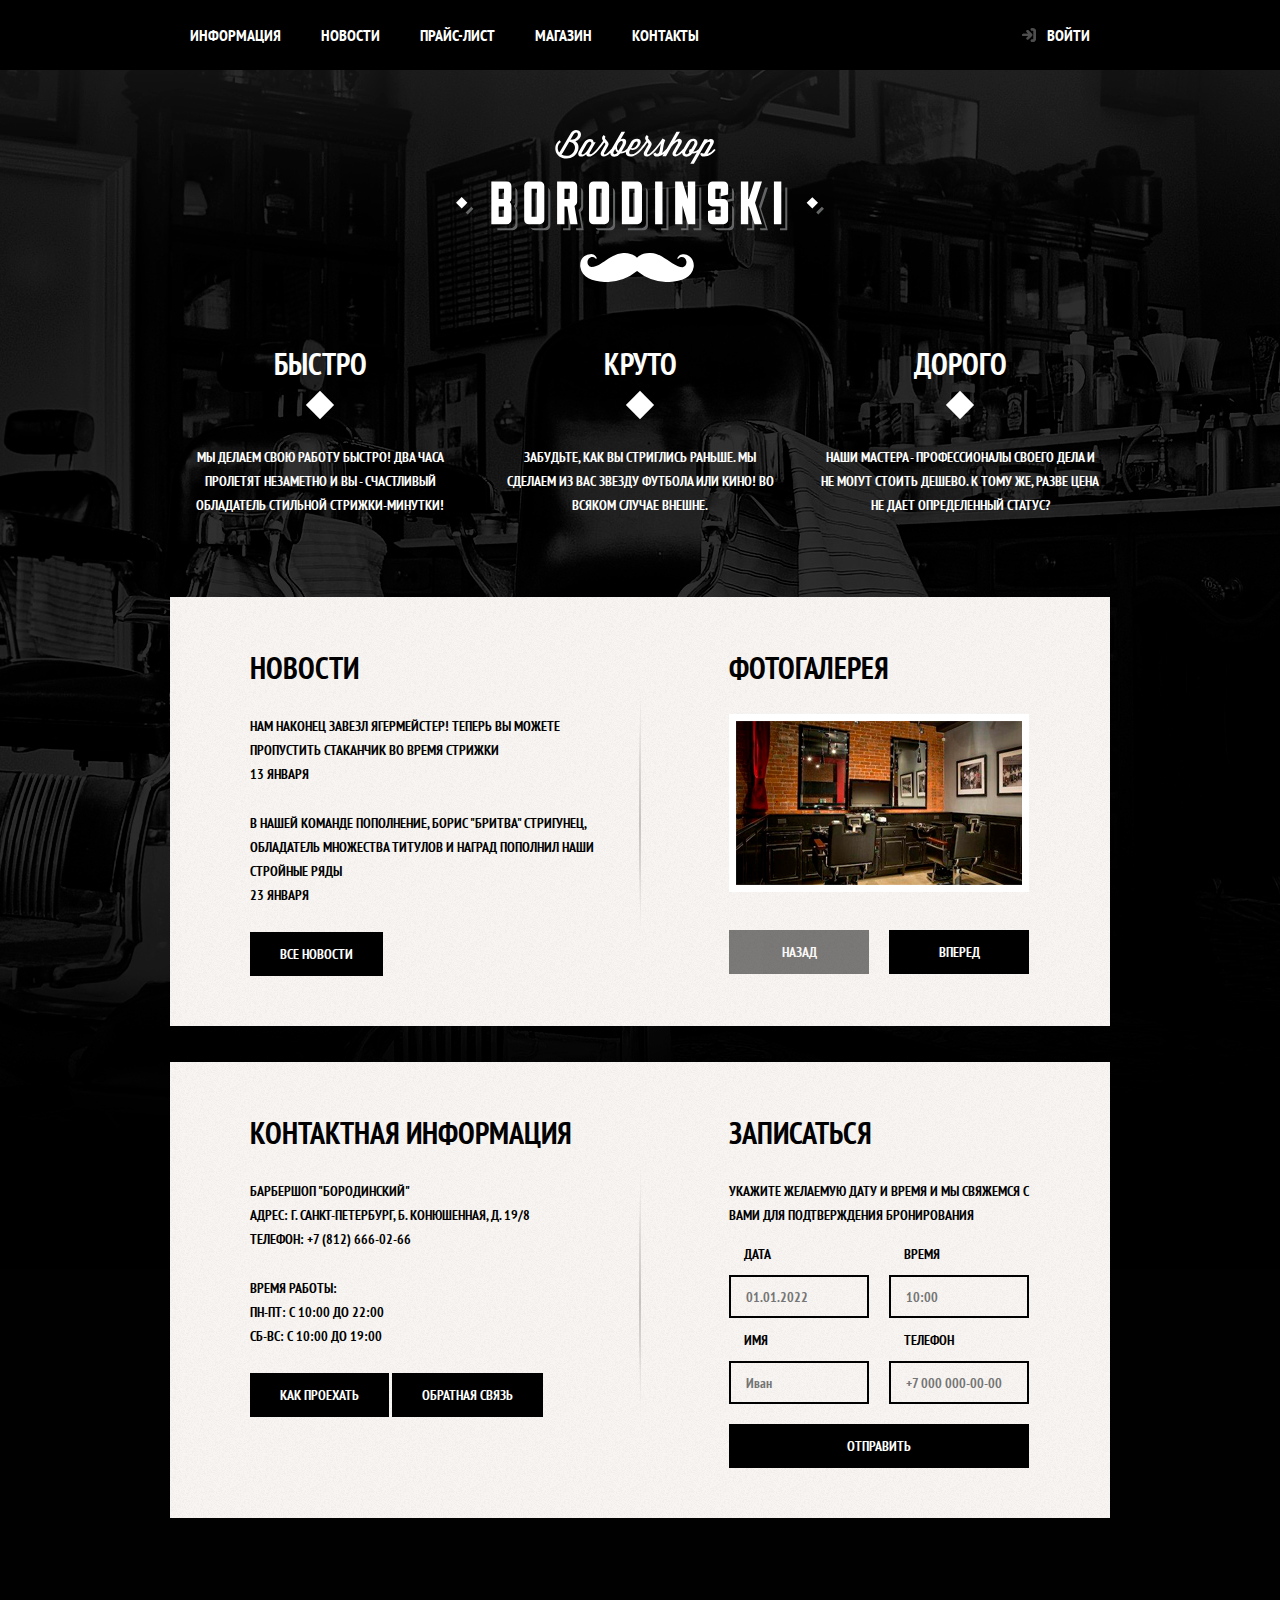
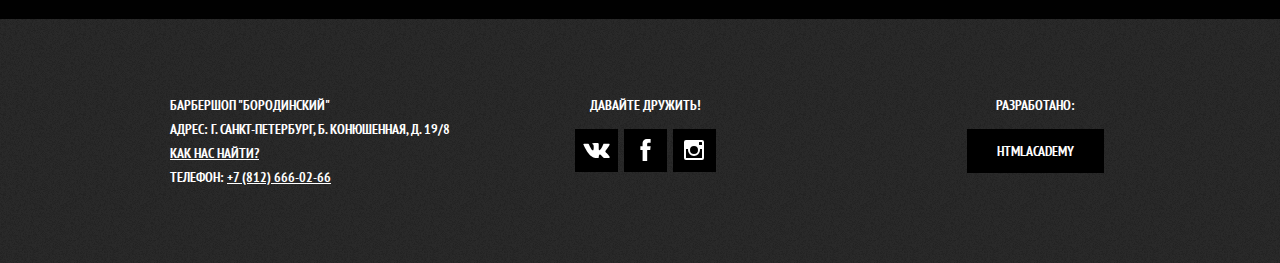
<file: index.html>
<!DOCTYPE html>
<html class="page" lang="ru">
<head>
    <meta charset="UTF-8">
    <title>Барбершоп "Бородинский"</title>
    <link rel="stylesheet" href="css/normalize.css">
    <link rel="stylesheet" href="css/style.css">
</head>
<body class="page-body">
    <header class="main-header">
        <nav class="main-navigation">
            <a class="main-header-logo logo-index">
                <img src="img/svg/index-logo.svg" width="368" height="153" alt="Логотип барбершопа Бородинский">
            </a>
            <div class="main-header-bar">
                <div class="main-navigation-wrapper">
                        <ul class="site-navigation">
                            <li><a href="blank.html">Информация</a></li>
                            <li><a href="blank.html">Новости</a></li>
                            <li><a href="price-list.html">Прайс-лист</a></li>
                            <li><a href="catalog.html">Магазин</a></li>
                            <li><a href="blank.html">Контакты</a></li>
                        </ul>
                        <div class="user-navigation">
                            <a class="login-link" href="blank.html">Войти</a>
                        </div>
                </div>
            </div>
        </nav>
    </header>
    <main class="container">
        <h1 class="visually-hidden">Барбершоп "Бородинский"</h1>

        <section class="features">
            <h2 class="visually-hidden">Приемущества</h2>
            <ul class="features-list">
                <li class="feature-item">
                    <h3>Быстро</h3>
                    <p>Мы делаем свою работу быстро! Два часа пролетят незаметно и вы - счастливый обладатель стильной стрижки-минутки!</p>
                </li>
                <li class="feature-item">
                    <h3>Круто</h3>
                    <p>Забудьте, как вы стриглись раньше. Мы сделаем из вас звезду футбола или кино! Во всяком случае внешне.</p>
                </li>
                <li class="feature-item">
                    <h3>Дорого</h3>
                    <p>Наши мастера - профессионалы своего дела и не могут стоить дешево. К тому же, разве цена не дает определенный статус?</p>
                </li>
            </ul>
        </section>

        <div class="index-columns">
            <section class="news">
                <h2>Новости</h2>
                <ul class="news-list">
                    <li class="news-item">
                        <p>Нам наконец завезл Ягермейстер! Теперь вы можете пропустить стаканчик во время стрижки</p>
                        <time datetime="2022-01-13">13 января</time>
                    </li>
                    <li class="news-item">
                        <p>В нашей команде пополнение, Борис "Бритва" Стригунец, обладатель множества титулов и наград пополнил наши стройные ряды</p>
                        <time datetime="2022-01-23">23 января</time>
                    </li>
                </ul>
                <a class="button" href="blank.html">Все новости</a>
            </section>
            <section class="gallery">
                <h2>Фотогалерея</h2>
                <div class="gallery-container">
                    <figure class="gallery-content">
                        <a href="#">
                            <img src="img/photogallery.jpg" width="286" height="164" alt="Интерьер барбершопа">
                        </a>
                    </figure>
                    <button class="button gallery-button gallery-button-back" type="button" disabled>Назад</button>
                    <button class="button gallery-button gallery-button-next" type="button">Вперед</button>
                </div>
            </section>
        </div>

        <div class="index-columns">
            <section class="contacts">
                <h2>Контактная информация</h2>
                <p>
                    Барбершоп "Бородинский"<br>
                    Адрес: г. Санкт-Петербург, Б. Конюшенная, д. 19/8<br>
                    Телефон: <a class="contacts-phone" href="tel:+78126660266">+7 (812) 666-02-66</a>
                </p>
                <p>
                    Время работы:<br>
                    пн-пт: с 10:00 до 22:00<br>
                    сб-вс: с 10:00 до 19:00
                </p>
                <a class="button contacts-button-map" href="blank.html">Как проехать</a>
                <a class="button" href="blank.html">Обратная связь</a>
            </section>
            <section class="appointment">
                <h2>Записаться</h2>
                <p class="appointment-info">Укажите желаемую дату и время и мы свяжемся с вами для подтверждения бронирования</p>
                <form class="appointment-form" action="https://echo.htmlacademy.ru" method="post">
                    <p class="appointment-item">
                        <label for="appointment-date">Дата</label>
                        <input id="appointment-date" type="text" name="date" placeholder="01.01.2022">
                    </p>
                    <p class="appointment-item">
                        <label for="appointment-time">Время</label>
                        <input id="appointment-time" type="text" name="time" placeholder="10:00">
                    </p>
                    <p class="appointment-item">
                        <label for="appointment-name">Имя</label>
                        <input id="appointment-name" type="text" name="name" placeholder="Иван">
                    </p>
                    <p class="appointment-item">
                        <label for="appointment-phone">Телефон</label>
                        <input id="appointment-phone" type="tel" name="phone" placeholder="+7 000 000-00-00">
                    </p>
                    <button class="button" type="submit">Отправить</button>
                </form>
            </section>
        </div>
    </main>

    <footer class="main-footer">
        <div class="container">
            <section class="footer-contacts">
                <h2 class="visually-hidden">Как нас найти</h2>
                <p>
                    Барбершоп "Бородинский"<br>
                    Адрес: г. Санкт-Петербург, Б. Конюшенная, д. 19/8<br>
                    <a class="footer-adress" href="blank.html">Как нас найти?</a><br>
                    Телефон: <a class="footer-phone" href="tel:+78126660266">+7 (812) 666-02-66</a>
                </p>
            </section>
            <section class="footer-social">
                <h2>Давайте дружить!</h2>
                <ul>
                    <li>
                        <a class="social-button" href="#">
                            <span class="visually-hidden">Вконтакте</span>
                            <svg xmlns="http://www.w3.org/2000/svg" width="27" height="15" viewBox="0 0 26.14 14.91"><path d="M26 13.47l-.09-.17a13.55 13.55 0 0 0-2.6-3q-.87-.83-1.1-1.12A1 1 0 0 1 22 8a10.27 10.27 0 0 1 1.22-1.78l.88-1.16q2.35-3.13 2-4L26 .94a.8.8 0 0 0-.4-.22 2.14 2.14 0 0 0-.87 0h-3.92a.51.51 0 0 0-.27 0h-.3a.6.6 0 0 0-.15.14.93.93 0 0 0-.14.24 22.22 22.22 0 0 1-1.46 3.06q-.5.84-.93 1.46a7 7 0 0 1-.71.91 4.94 4.94 0 0 1-.52.47q-.23.18-.35.15l-.23-.05a.9.9 0 0 1-.31-.33 1.49 1.49 0 0 1-.16-.53V1.6a3.14 3.14 0 0 0 0-.62 2.12 2.12 0 0 0-.14-.44.73.73 0 0 0-.28-.33 1.57 1.57 0 0 0-.46-.18A9 9 0 0 0 12.57 0a8.93 8.93 0 0 0-3.25.33 1.83 1.83 0 0 0-.52.41q-.25.3-.07.33a1.67 1.67 0 0 1 1.16.59l.08.16a2.6 2.6 0 0 1 .19.63 6.32 6.32 0 0 1 .12 1 10.59 10.59 0 0 1 0 1.7q-.07.71-.13 1.1a2.21 2.21 0 0 1-.18.64 2.69 2.69 0 0 1-.16.3l-.07.07a1 1 0 0 1-.37.07.86.86 0 0 1-.46-.19 3.27 3.27 0 0 1-.56-.52 7 7 0 0 1-.66-.93q-.37-.6-.76-1.42l-.22-.39q-.2-.38-.56-1.11t-.62-1.43A.9.9 0 0 0 5.2.9h-.07a.93.93 0 0 0-.22-.16A1.44 1.44 0 0 0 4.6.65L.87.68A1 1 0 0 0 .1.94L0 1a.44.44 0 0 0 0 .22 1.08 1.08 0 0 0 .08.37Q.9 3.53 1.86 5.31t1.66 2.87Q4.23 9.27 5 10.24t1 1.24l.37.41.34.33a8.06 8.06 0 0 0 1 .78 16.34 16.34 0 0 0 1.4.9 7.6 7.6 0 0 0 1.79.72 6.19 6.19 0 0 0 2 .22h1.57a1.08 1.08 0 0 0 .72-.3l.05-.07a.9.9 0 0 0 .1-.25 1.38 1.38 0 0 0 0-.37 4.48 4.48 0 0 1 .09-1.05 2.77 2.77 0 0 1 .23-.71 1.74 1.74 0 0 1 .29-.4 1.19 1.19 0 0 1 .23-.2h.11a.86.86 0 0 1 .77.21 4.52 4.52 0 0 1 .83.79q.39.47.93 1.05a6.41 6.41 0 0 0 1 .87l.27.16a3.31 3.31 0 0 0 .71.3 1.53 1.53 0 0 0 .76.07l3.48-.05a1.58 1.58 0 0 0 .8-.17.68.68 0 0 0 .34-.37 1.06 1.06 0 0 0 0-.46 1.71 1.71 0 0 0-.1-.36z" fill="#fff"/></svg>
                        </a>
                    </li>
                    <li>
                        <a class="social-button" href="#">
                            <span class="visually-hidden">Фейсбук</span>
                            <svg xmlns="http://www.w3.org/2000/svg" width="19" height="22" viewBox="0 0 10.15 21.74"><path d="M3.34 1.12A4.77 4.77 0 0 1 6.53 0h3.61v3.81H7.81a1.07 1.07 0 0 0-1.09.83v2.55h3.42c-.08 1.23-.24 2.45-.41 3.67h-3v10.87H2.21V10.86H0V7.21h2.19V3.66a3.83 3.83 0 0 1 1.15-2.54z" fill="#fff"/></svg>
                        </a>
                    </li>
                    <li>
                        <a class="social-button" href="#">
                            <span class="visually-hidden">Инстаграм</span>
                            <svg xmlns="http://www.w3.org/2000/svg" width="20" height="20" viewBox="0 0 20 20"><path d="M18 0H2a2 2 0 0 0-2 2v16a2 2 0 0 0 2 2h16a2 2 0 0 0 2-2V2a2 2 0 0 0-2-2zm-8 6a4 4 0 1 1-4 4 4 4 0 0 1 4-4zM2.5 18a.47.47 0 0 1-.5-.5V9h2.1a3.4 3.4 0 0 0-.1 1 6 6 0 1 0 12 0 3.4 3.4 0 0 0-.1-1H18v8.5a.47.47 0 0 1-.5.5zM18 4.5a.47.47 0 0 1-.5.5h-2a.47.47 0 0 1-.5-.5v-2a.47.47 0 0 1 .5-.5h2a.47.47 0 0 1 .5.5z" fill="#fff"/></svg>
                        </a>
                    </li>
                </ul>
            </section>
            <p class="footer-copyright">
                Разработано:
                <a class="button" href="https://htmlacademy.ru">HTMLAcademy</a>
            </p>
        </div>
    </footer>

    <section class="modal modal-login">
        <h2>Личный кабинет</h2>
        <p class="modal-description">Введите логин и пароль</p>

        <form class="login-form" action="https://echo.htmlacademy.ru" method="post">
            <p>
                <label class="visually-hidden" for="login-login">Логин</label>
                <input class="login-icon-user" id="login-login" type="email" name="login" placeholder="email@example.ru" required>
            </p>

            <p>
                <label class="visually-hidden" for="login-password">Пароль</label>
                <input class="login-icon-password" id="login-password" type="password" name="password" placeholder="•••••••" required>
            </p>

            <p class="login-help">
                <input id="remember-me" class="visually-hidden login-input-checkbox login-input" type="checkbox" name="remember">
                <label class="login-checkbox" for="remember-me">Запомнить меня</label>
                <a class="restore" href="blank.html">Забыл пароль!</a>
            </p>

            <button class="button" type="submit">Войти</button>
        </form>
        <button class="modal-close" type="button" aria-label="Закрыть"></button>
    </section>
    
    <section class="modal modal-map">
        <h2 class="visually-hidden">Как добраться</h2>
        <!-- Карта -->
        <iframe src="https://www.google.com/maps/embed?pb=!1m18!1m12!1m3!1d1998.603625300316!2d30.320858716201965!3d59.93871916905408!2m3!1f0!2f0!3f0!3m2!1i1024!2i768!4f13.1!3m3!1m2!1s0x4696310fca145cc1%3A0x42b32648d8238007!2z0JHQvtC70YzRiNCw0Y8g0JrQvtC90Y7RiNC10L3QvdCw0Y8g0YPQuy4sIDE5LzgsINCh0LDQvdC60YIt0J_QtdGC0LXRgNCx0YPRgNCzLCAxOTExODY!5e0!3m2!1sru!2sru!4v1657786989156!5m2!1sru!2sru" width="766" height="560" style="border:0;" allowfullscreen="" loading="lazy" referrerpolicy="no-referrer-when-downgrade"></iframe>
        <button class="modal-close modal-map-close" type="button" aria-label="Закрыть"></button>
    </section>
    <script src="js/login.js"></script>
    <script src="js/map.js"></script>
</body>
</html>
</file>
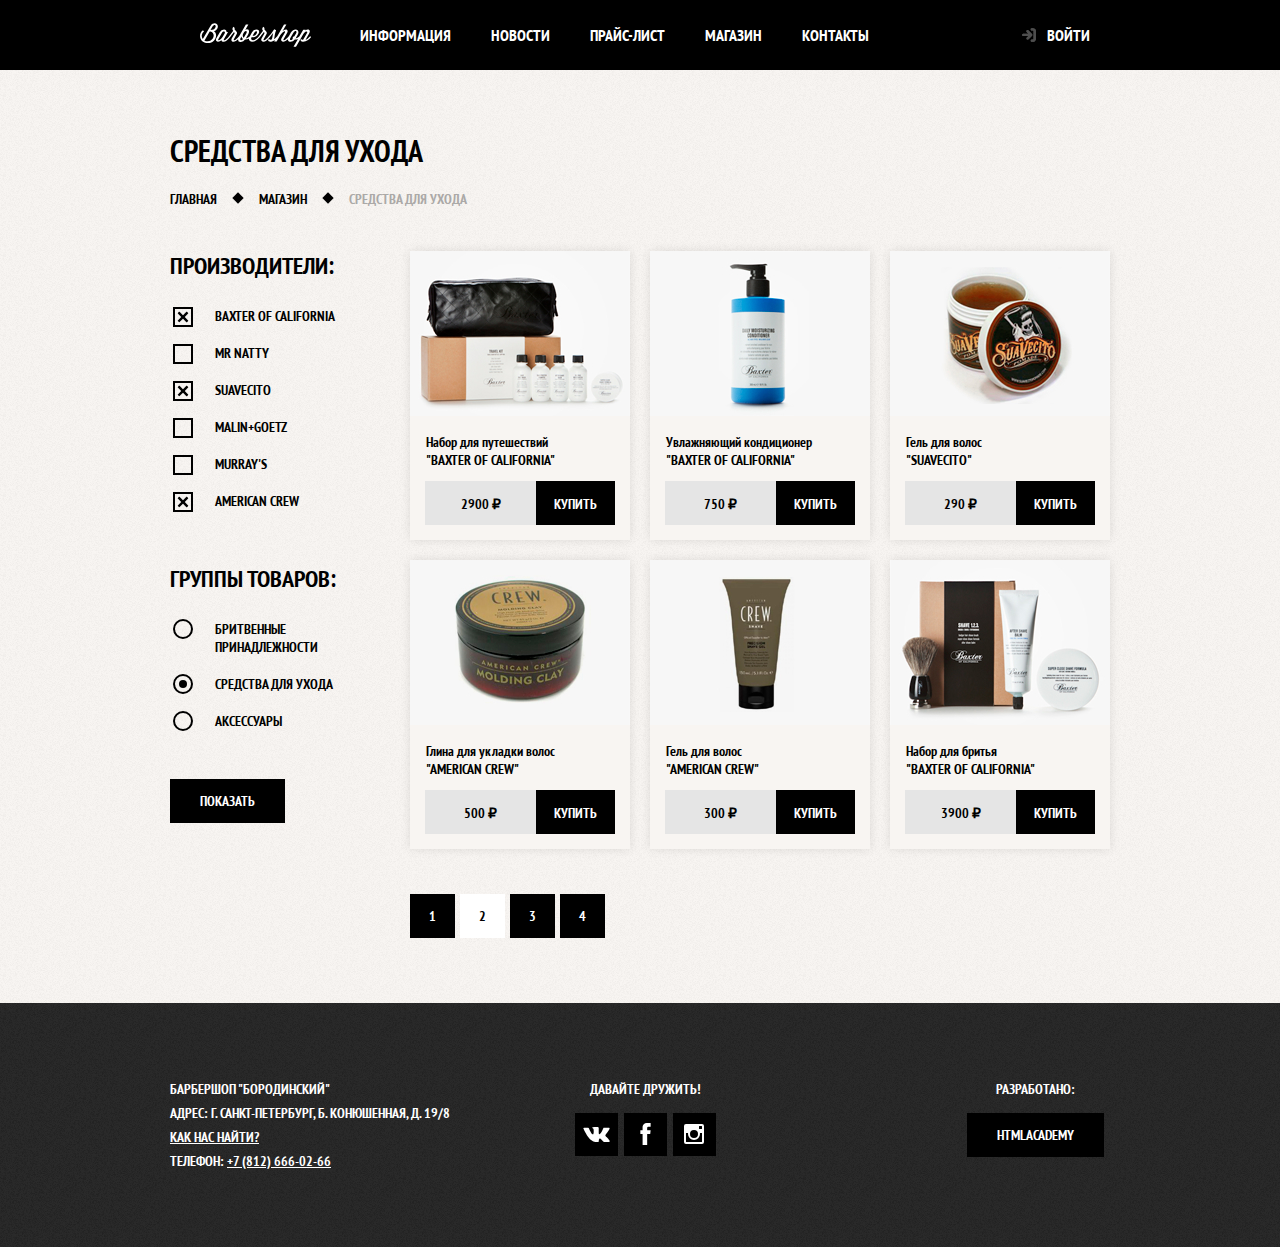
<file: catalog.html>
<!DOCTYPE html>
<html class="page" lang="ru">
<head>
    <meta charset="UTF-8">
    <title>Барбершоп "Бородинский"</title>
    <link rel="stylesheet" href="css/normalize.css">
    <link rel="stylesheet" href="css/style.css">
</head>
<body class="page-body inner-page">
    <header class="main-header">
        <nav class="main-navigation">
            <div class="main-header-bar">
                <div class="main-navigation-wrapper">
                    <a class="main-header-logo" href="index.html">
                        <img src="img/svg/logo.svg" width="111" height="24" alt="Логотип барбершопа Бородинский">
                    </a>
                    <ul class="site-navigation">
                        <li><a href="blank.html">Информация</a></li>
                        <li><a href="blank.html">Новости</a></li>
                        <li class="site-navigation-current"><a href="price.html">Прайс-лист</a></li>
                        <li><a href="catalog.html">Магазин</a></li>
                        <li><a href="blank.html">Контакты</a></li>
                    </ul>
                    <div class="user-navigation">
                        <a class="login-link" href="blank.html">Войти</a>
                    </div>
                </div>
            </div>
        </nav>
    </header>
    <main class="page-catalog container">
        <h1 class="page-title">Средства для ухода</h1>

        <ul class="breadcrumbs">
            <li>
                <a href="index.html">Главная</a>
            </li>
            <li>
                <a href="catalog.html">Магазин</a>
            </li>
            <li class="breadcrumbs-current">
                Средства для ухода
            </li>
        </ul>

        <section class="filters">
            <h2 class="visually-hidden">Фильтр товаров</h2>

            <form class="filter" action="https://echo.htmlacademy.ru" method="get">
                <fieldset>
                    <legend>Производители:</legend>

                    <ul>
                        <li class="filter-option filter-checkbox">
                            <input class="visually-hidden filter-input-checkbox filter-input" type="checkbox" name="baxter-of-california" id="filter-baxter-of-california" checked>
                            <label for="filter-baxter-of-california">Baxter of California</label>
                        </li>
                        <li class="filter-option filter-checkbox">
                            <input class="visually-hidden filter-input-checkbox filter-input" type="checkbox" name="mrnatty" id="filter-mrnatty">
                            <label for="filter-mrnatty">Mr Natty</label>
                        </li>
                        <li class="filter-option filter-checkbox">
                            <input class="visually-hidden filter-input-checkbox filter-input" type="checkbox" name="suavecito" id="filter-suavecito" checked>
                            <label for="filter-suavecito">Suavecito</label>
                        </li>
                        <li class="filter-option filter-checkbox">
                            <input class="visually-hidden filter-input-checkbox filter-input" type="checkbox" name="malin+goetz" id="filter-malin+goetz">
                            <label for="filter-malin+goetz">Malin+Goetz</label>
                        </li>
                        <li class="filter-option filter-checkbox">
                            <input class="visually-hidden filter-input-checkbox filter-input" type="checkbox" name="malin+goetz" id="filter-malin+goetz">
                            <label for="filter-murrays">Murray's</label>
                        </li>
                        <li class="filter-option filter-checkbox">
                            <input class="visually-hidden filter-input-checkbox filter-input" type="checkbox" name="american-crew" id="filter-american-crew" checked>
                            <label for="filter-american-crew">American Crew</label>
                        </li>
                    </ul>
                </fieldset>

                <fieldset>
                    <legend>Группы товаров:</legend>
                    <ul>
                        <li class="filter-option filter-radio">
                            <input class="visually-hidden filter-input-radio filter-input" type="radio" name="product-group" value="shaving" id="filter-shave">
                            <label for="filter-shave">Бритвенные принадлежности</label>
                        </li>
                        <li class="filter-option filter-radio">
                            <input class="visually-hidden filter-input-radio filter-input" type="radio" name="product-group" value="hair-care" id="filter-care" checked>
                            <label for="filter-care">Средства для ухода</label>
                        </li>
                        <li class="filter-option filter-radio">
                            <input class="visually-hidden filter-input-radio filter-input" type="radio" name="product-group" value="accessories" id="filter-accessories">
                            <label for="filter-accessories">Аксессуары</label>
                        </li>
                    </ul>
                </fieldset>
                <button class="button filter-button" type="submit">Показать</button>
            </form>
        </section>

        <section class="catalog">
            <h2 class="visually-hidden">Список средств для ухода</h2>

            <ul class="catalog-list">
                <li class="catalog-item">
                    <a href="product.html">
                        <h3>
                            <span class="catalog-category">Набор для путешествий</span> 
                            <span class="catalog-item-title">"Baxter of California"</span>
                        </h3>
                        <p class="catalog-item-image">
                            <img src="img/product-1.jpg" width="220" height="165" alt="Набор для путешествий 'Baxter of California'">
                        </p>
                    </a>
                    <p class="catalog-item-price">
                        <b>2900 &#8381;</b>
                        <button class="button" type="button">Купить</button>
                    </p>
                </li>
                <li class="catalog-item">
                    <a href="product.html">
                        <h3>
                            <span class="catalog-category">Увлажняющий кондиционер</span> 
                            <span class="catalog-item-title">"Baxter of California"</span>
                        </h3>
                        <p class="catalog-item-image">
                            <img src="img/product-2.jpg" width="220" height="165" alt="Увлажняющий кондиционер 'Baxter of California'">
                        </p>
                    </a>
                    <p class="catalog-item-price">
                        <b>750 &#8381;</b>
                        <button class="button" type="button">Купить</button>
                    </p>
                </li>
                <li class="catalog-item">
                    <a href="product.html">
                        <h3>
                            <span class="catalog-category">Гель для волос</span> 
                            <span class="catalog-item-title">"Suavecito"</span>
                        </h3>
                        <p class="catalog-item-image">
                            <img src="img/product-3.jpg" width="220" height="165" alt="Гель для волос 'Suavecito'">
                        </p>
                    </a>
                    <p class="catalog-item-price">
                        <b>290 &#8381;</b>
                        <button class="button" type="button">Купить</button>
                    </p>
                </li>
                <li class="catalog-item">
                    <a href="product.html">
                        <h3>
                            <span class="catalog-category">Глина для укладки волос</span> 
                            <span class="catalog-item-title">"American Crew"</span>
                        </h3>
                        <p class="catalog-item-image">
                            <img src="img/product-4.jpg" width="220" height="165" alt="Глина для укладки волос 'American Crew'">
                        </p>
                    </a>
                    <p class="catalog-item-price">
                        <b>500 &#8381;</b>
                        <button class="button" type="button">Купить</button>
                    </p>
                </li>
                <li class="catalog-item">
                    <a href="product.html">
                        <h3>
                            <span class="catalog-category">Гель для волос</span> 
                            <span class="catalog-item-title">"American Crew"</span>
                        </h3>
                        <p class="catalog-item-image">
                            <img src="img/product-5.jpg" width="220" height="165" alt="Гель для волос 'American Crew'">
                        </p>
                    </a>
                    <p class="catalog-item-price">
                        <b>300 &#8381;</b>
                        <button class="button" type="button">Купить</button>
                    </p>
                </li>
                <li class="catalog-item">
                    <a href="product.html">
                        <h3>
                            <span class="catalog-category">Набор для бритья</span> 
                            <span class="catalog-item-title">"Baxter of California"</span>
                        </h3>
                        <p class="catalog-item-image">
                            <img src="img/product-6.jpg" width="220" height="165" alt="Набор для бритья 'Baxter of California'">
                        </p>
                    </a>
                    <p class="catalog-item-price">
                        <b>3900 &#8381;</b>
                        <button class="button" type="button">Купить</button>
                    </p>
                </li>
            </ul>

            <ul class="pagination-list">
                <li class="pagination-item">
                    <a href="#">1</a>
                </li>
                <li class="pagination-item pagination-current">
                    <a href="#">2</a>
                </li>
                <li class="pagination-item">
                    <a href="#">3</a>
                </li>
                <li class="pagination-item">
                    <a href="#">4</a>
                </li>
            </ul>
        </section>
    </main>

    <footer class="main-footer">
        <div class="container">
            <section class="footer-contacts">
                <h2 class="visually-hidden">Как нас найти</h2>
                <p>
                    Барбершоп "Бородинский"<br>
                    Адрес: г. Санкт-Петербург, Б. Конюшенная, д. 19/8<br>
                    <a class="footer-adress" href="blank.html">Как нас найти?</a><br>
                    Телефон: <a class="footer-phone" href="tel:+78126660266">+7 (812) 666-02-66</a>
                </p>
            </section>
            <section class="footer-social">
                <h2>Давайте дружить!</h2>
                <ul>
                    <li>
                        <a class="social-button" href="#">
                            <span class="visually-hidden">Вконтакте</span>
                            <svg xmlns="http://www.w3.org/2000/svg" width="27" height="15" viewBox="0 0 26.14 14.91"><path d="M26 13.47l-.09-.17a13.55 13.55 0 0 0-2.6-3q-.87-.83-1.1-1.12A1 1 0 0 1 22 8a10.27 10.27 0 0 1 1.22-1.78l.88-1.16q2.35-3.13 2-4L26 .94a.8.8 0 0 0-.4-.22 2.14 2.14 0 0 0-.87 0h-3.92a.51.51 0 0 0-.27 0h-.3a.6.6 0 0 0-.15.14.93.93 0 0 0-.14.24 22.22 22.22 0 0 1-1.46 3.06q-.5.84-.93 1.46a7 7 0 0 1-.71.91 4.94 4.94 0 0 1-.52.47q-.23.18-.35.15l-.23-.05a.9.9 0 0 1-.31-.33 1.49 1.49 0 0 1-.16-.53V1.6a3.14 3.14 0 0 0 0-.62 2.12 2.12 0 0 0-.14-.44.73.73 0 0 0-.28-.33 1.57 1.57 0 0 0-.46-.18A9 9 0 0 0 12.57 0a8.93 8.93 0 0 0-3.25.33 1.83 1.83 0 0 0-.52.41q-.25.3-.07.33a1.67 1.67 0 0 1 1.16.59l.08.16a2.6 2.6 0 0 1 .19.63 6.32 6.32 0 0 1 .12 1 10.59 10.59 0 0 1 0 1.7q-.07.71-.13 1.1a2.21 2.21 0 0 1-.18.64 2.69 2.69 0 0 1-.16.3l-.07.07a1 1 0 0 1-.37.07.86.86 0 0 1-.46-.19 3.27 3.27 0 0 1-.56-.52 7 7 0 0 1-.66-.93q-.37-.6-.76-1.42l-.22-.39q-.2-.38-.56-1.11t-.62-1.43A.9.9 0 0 0 5.2.9h-.07a.93.93 0 0 0-.22-.16A1.44 1.44 0 0 0 4.6.65L.87.68A1 1 0 0 0 .1.94L0 1a.44.44 0 0 0 0 .22 1.08 1.08 0 0 0 .08.37Q.9 3.53 1.86 5.31t1.66 2.87Q4.23 9.27 5 10.24t1 1.24l.37.41.34.33a8.06 8.06 0 0 0 1 .78 16.34 16.34 0 0 0 1.4.9 7.6 7.6 0 0 0 1.79.72 6.19 6.19 0 0 0 2 .22h1.57a1.08 1.08 0 0 0 .72-.3l.05-.07a.9.9 0 0 0 .1-.25 1.38 1.38 0 0 0 0-.37 4.48 4.48 0 0 1 .09-1.05 2.77 2.77 0 0 1 .23-.71 1.74 1.74 0 0 1 .29-.4 1.19 1.19 0 0 1 .23-.2h.11a.86.86 0 0 1 .77.21 4.52 4.52 0 0 1 .83.79q.39.47.93 1.05a6.41 6.41 0 0 0 1 .87l.27.16a3.31 3.31 0 0 0 .71.3 1.53 1.53 0 0 0 .76.07l3.48-.05a1.58 1.58 0 0 0 .8-.17.68.68 0 0 0 .34-.37 1.06 1.06 0 0 0 0-.46 1.71 1.71 0 0 0-.1-.36z" fill="#fff"/></svg>
                        </a>
                    </li>
                    <li>
                        <a class="social-button" href="#">
                            <span class="visually-hidden">Фейсбук</span>
                            <svg xmlns="http://www.w3.org/2000/svg" width="19" height="22" viewBox="0 0 10.15 21.74"><path d="M3.34 1.12A4.77 4.77 0 0 1 6.53 0h3.61v3.81H7.81a1.07 1.07 0 0 0-1.09.83v2.55h3.42c-.08 1.23-.24 2.45-.41 3.67h-3v10.87H2.21V10.86H0V7.21h2.19V3.66a3.83 3.83 0 0 1 1.15-2.54z" fill="#fff"/></svg>
                        </a>
                    </li>
                    <li>
                        <a class="social-button" href="#">
                            <span class="visually-hidden">Инстаграм</span>
                            <svg xmlns="http://www.w3.org/2000/svg" width="20" height="20" viewBox="0 0 20 20"><path d="M18 0H2a2 2 0 0 0-2 2v16a2 2 0 0 0 2 2h16a2 2 0 0 0 2-2V2a2 2 0 0 0-2-2zm-8 6a4 4 0 1 1-4 4 4 4 0 0 1 4-4zM2.5 18a.47.47 0 0 1-.5-.5V9h2.1a3.4 3.4 0 0 0-.1 1 6 6 0 1 0 12 0 3.4 3.4 0 0 0-.1-1H18v8.5a.47.47 0 0 1-.5.5zM18 4.5a.47.47 0 0 1-.5.5h-2a.47.47 0 0 1-.5-.5v-2a.47.47 0 0 1 .5-.5h2a.47.47 0 0 1 .5.5z" fill="#fff"/></svg>
                        </a>
                    </li>
                </ul>
            </section>
            <p class="footer-copyright">
                Разработано:
                <a class="button" href="https://htmlacademy.ru">HTMLAcademy</a>
            </p>
        </div>
    </footer>

    <section class="modal modal-login">
        <h2>Личный кабинет</h2>
        <p class="modal-description">Введите логин и пароль</p>

        <form class="login-form" action="https://echo.htmlacademy.ru" method="post">
            <p>
                <label class="visually-hidden" for="login-login">Логин</label>
                <input class="login-icon-user" id="login-login" type="email" name="login" placeholder="email@example.ru">
            </p>

            <p>
                <label class="visually-hidden" for="login-password">Пароль</label>
                <input class="login-icon-password" id="login-password" type="password" name="password" placeholder="•••••••">
            </p>

            <p class="login-help">
                <input id="remember-me" class="visually-hidden login-input-checkbox login-input" type="checkbox" name="remember">
                <label class="login-checkbox" for="remember-me">Запомнить меня</label>
                <a class="restore" href="blank.html">Забыл пароль!</a>
            </p>

            <button class="button" type="submit">Войти</button>
        </form>
        <button class="modal-close" type="button" aria-label="Закрыть"></button>
    </section>
    
    <section class="modal modal-map">
        <h2 class="visually-hidden">Как добраться</h2>
        <!-- Карта -->
        <iframe src="https://www.google.com/maps/embed?pb=!1m18!1m12!1m3!1d1998.603625300316!2d30.320858716201965!3d59.93871916905408!2m3!1f0!2f0!3f0!3m2!1i1024!2i768!4f13.1!3m3!1m2!1s0x4696310fca145cc1%3A0x42b32648d8238007!2z0JHQvtC70YzRiNCw0Y8g0JrQvtC90Y7RiNC10L3QvdCw0Y8g0YPQuy4sIDE5LzgsINCh0LDQvdC60YIt0J_QtdGC0LXRgNCx0YPRgNCzLCAxOTExODY!5e0!3m2!1sru!2sru!4v1657786989156!5m2!1sru!2sru" width="766" height="560" style="border:0;" allowfullscreen="" loading="lazy" referrerpolicy="no-referrer-when-downgrade"></iframe>
        <button class="modal-close" type="button" aria-label="Закрыть"></button>
    </section>
    <script src="js/login.js"></script>
    <script src="js/map.js"></script>
</body>
</html>
</file>
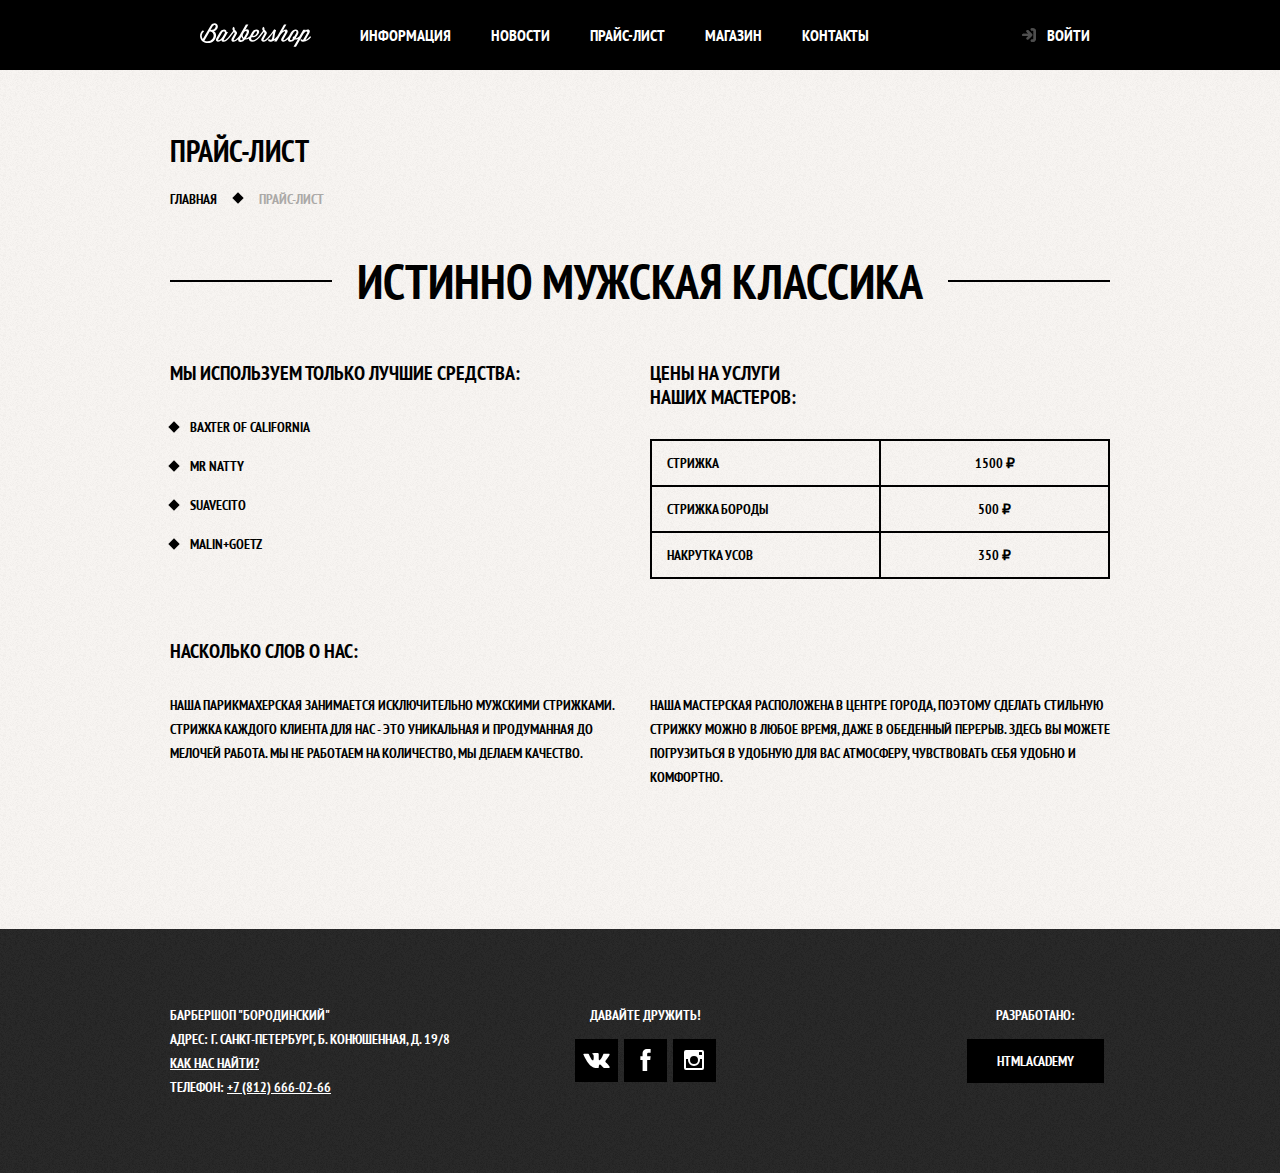
<file: price-list.html>
<!DOCTYPE html>
<html class="page" lang="ru">
<head>
    <meta charset="UTF-8">
    <title>Прайс-лист Барбершоп "Бородинский"</title>
    <link rel="stylesheet" href="css/normalize.css">
    <link rel="stylesheet" href="css/style.css">
</head>
<body class="page-body inner-page">
    <header class="main-header">
        <nav class="main-navigation">
            <div class="main-header-bar">
                <div class="main-navigation-wrapper">
                    <a class="main-header-logo" href="index.html">
                        <img src="img/svg/logo.svg" width="111" height="24" alt="Логотип барбершопа Бородинский">
                    </a>
                    <ul class="site-navigation">
                        <li><a href="blank.html">Информация</a></li>
                        <li><a href="blank.html">Новости</a></li>
                        <li><a href="price.html">Прайс-лист</a></li>
                        <li class="site-navigation-current"><a href="catalog.html">Магазин</a></li>
                        <li><a href="blank.html">Контакты</a></li>
                    </ul>
                    <div class="user-navigation">
                        <a class="login-link" href="blank.html">Войти</a>
                    </div>
                </div>
            </div>
        </nav>
    </header>
    <main class="page-price container">
        <h1 class="page-title">Прайс-лист</h1>

        <ul class="breadcrumbs">
            <li>
                <a href="index.html">Главная</a>
            </li>
            <li class="breadcrumbs-current">
                Прайс-лист
            </li>
        </ul>

        <section class="inner-content">
            <h2 class="big-heading">Истинно мужская классика</h2>

            <div class="inner-columns">

                <div class="inner-columns-left">
                    <h3>Мы используем только лучшие средства:</h3>
                    <ul class="custom-list-1">
                        <li>Baxter of California</li>
                        <li>Mr Natty</li>
                        <li>Suavecito</li>
                        <li>Malin+Goetz</li>
                    </ul>
                </div>

                <div class="inner-columns-right">
                    <h3>Цены на услуги <br> наших мастеров:</h3>
                    <table class="custom-table-1">
                        <tr>
                            <td>Стрижка</td>
                            <td>1500 &#8381;</td>
                        </tr>
                        <tr>
                            <td>Стрижка бороды</td>
                            <td>500 &#8381;</td>
                        </tr>
                        <tr>
                            <td>Накрутка усов</td>
                            <td>350 &#8381;</td>
                        </tr>
                    </table>
                </div>
            </div>

            <div class="inner-columns">
                <h3>Насколько слов о нас:</h3>
                <div class="inner-columns-left">
                    <p>Наша парикмахерская занимается исключительно мужскими стрижками. Стрижка каждого клиента для нас - это уникальная и продуманная до мелочей работа. Мы не работаем на количество, мы делаем качество.</p>
                </div>
                <div class="inner-columns-right">
                    <p>Наша мастерская расположена в центре города, поэтому сделать стильную стрижку можно в любое время, даже в обеденный перерыв. Здесь вы можете погрузиться в удобную для вас атмосферу, чувствовать себя удобно и комфортно.</p>
                </div>
            </div>
        </section>
    </main>
    
    <footer class="main-footer">
        <div class="container">
            <section class="footer-contacts">
                <h2 class="visually-hidden">Как нас найти</h2>
                <p>
                    Барбершоп "Бородинский"<br>
                    Адрес: г. Санкт-Петербург, Б. Конюшенная, д. 19/8<br>
                    <a class="footer-adress" href="blank.html">Как нас найти?</a><br>
                    Телефон: <a class="footer-phone" href="tel:+78126660266">+7 (812) 666-02-66</a>
                </p>
            </section>
            <section class="footer-social">
                <h2>Давайте дружить!</h2>
                <ul>
                    <li>
                        <a class="social-button" href="#">
                            <span class="visually-hidden">Вконтакте</span>
                            <svg xmlns="http://www.w3.org/2000/svg" width="27" height="15" viewBox="0 0 26.14 14.91"><path d="M26 13.47l-.09-.17a13.55 13.55 0 0 0-2.6-3q-.87-.83-1.1-1.12A1 1 0 0 1 22 8a10.27 10.27 0 0 1 1.22-1.78l.88-1.16q2.35-3.13 2-4L26 .94a.8.8 0 0 0-.4-.22 2.14 2.14 0 0 0-.87 0h-3.92a.51.51 0 0 0-.27 0h-.3a.6.6 0 0 0-.15.14.93.93 0 0 0-.14.24 22.22 22.22 0 0 1-1.46 3.06q-.5.84-.93 1.46a7 7 0 0 1-.71.91 4.94 4.94 0 0 1-.52.47q-.23.18-.35.15l-.23-.05a.9.9 0 0 1-.31-.33 1.49 1.49 0 0 1-.16-.53V1.6a3.14 3.14 0 0 0 0-.62 2.12 2.12 0 0 0-.14-.44.73.73 0 0 0-.28-.33 1.57 1.57 0 0 0-.46-.18A9 9 0 0 0 12.57 0a8.93 8.93 0 0 0-3.25.33 1.83 1.83 0 0 0-.52.41q-.25.3-.07.33a1.67 1.67 0 0 1 1.16.59l.08.16a2.6 2.6 0 0 1 .19.63 6.32 6.32 0 0 1 .12 1 10.59 10.59 0 0 1 0 1.7q-.07.71-.13 1.1a2.21 2.21 0 0 1-.18.64 2.69 2.69 0 0 1-.16.3l-.07.07a1 1 0 0 1-.37.07.86.86 0 0 1-.46-.19 3.27 3.27 0 0 1-.56-.52 7 7 0 0 1-.66-.93q-.37-.6-.76-1.42l-.22-.39q-.2-.38-.56-1.11t-.62-1.43A.9.9 0 0 0 5.2.9h-.07a.93.93 0 0 0-.22-.16A1.44 1.44 0 0 0 4.6.65L.87.68A1 1 0 0 0 .1.94L0 1a.44.44 0 0 0 0 .22 1.08 1.08 0 0 0 .08.37Q.9 3.53 1.86 5.31t1.66 2.87Q4.23 9.27 5 10.24t1 1.24l.37.41.34.33a8.06 8.06 0 0 0 1 .78 16.34 16.34 0 0 0 1.4.9 7.6 7.6 0 0 0 1.79.72 6.19 6.19 0 0 0 2 .22h1.57a1.08 1.08 0 0 0 .72-.3l.05-.07a.9.9 0 0 0 .1-.25 1.38 1.38 0 0 0 0-.37 4.48 4.48 0 0 1 .09-1.05 2.77 2.77 0 0 1 .23-.71 1.74 1.74 0 0 1 .29-.4 1.19 1.19 0 0 1 .23-.2h.11a.86.86 0 0 1 .77.21 4.52 4.52 0 0 1 .83.79q.39.47.93 1.05a6.41 6.41 0 0 0 1 .87l.27.16a3.31 3.31 0 0 0 .71.3 1.53 1.53 0 0 0 .76.07l3.48-.05a1.58 1.58 0 0 0 .8-.17.68.68 0 0 0 .34-.37 1.06 1.06 0 0 0 0-.46 1.71 1.71 0 0 0-.1-.36z" fill="#fff"/></svg>
                        </a>
                    </li>
                    <li>
                        <a class="social-button" href="#">
                            <span class="visually-hidden">Фейсбук</span>
                            <svg xmlns="http://www.w3.org/2000/svg" width="19" height="22" viewBox="0 0 10.15 21.74"><path d="M3.34 1.12A4.77 4.77 0 0 1 6.53 0h3.61v3.81H7.81a1.07 1.07 0 0 0-1.09.83v2.55h3.42c-.08 1.23-.24 2.45-.41 3.67h-3v10.87H2.21V10.86H0V7.21h2.19V3.66a3.83 3.83 0 0 1 1.15-2.54z" fill="#fff"/></svg>
                        </a>
                    </li>
                    <li>
                        <a class="social-button" href="#">
                            <span class="visually-hidden">Инстаграм</span>
                            <svg xmlns="http://www.w3.org/2000/svg" width="20" height="20" viewBox="0 0 20 20"><path d="M18 0H2a2 2 0 0 0-2 2v16a2 2 0 0 0 2 2h16a2 2 0 0 0 2-2V2a2 2 0 0 0-2-2zm-8 6a4 4 0 1 1-4 4 4 4 0 0 1 4-4zM2.5 18a.47.47 0 0 1-.5-.5V9h2.1a3.4 3.4 0 0 0-.1 1 6 6 0 1 0 12 0 3.4 3.4 0 0 0-.1-1H18v8.5a.47.47 0 0 1-.5.5zM18 4.5a.47.47 0 0 1-.5.5h-2a.47.47 0 0 1-.5-.5v-2a.47.47 0 0 1 .5-.5h2a.47.47 0 0 1 .5.5z" fill="#fff"/></svg>
                        </a>
                    </li>
                </ul>
            </section>
            <p class="footer-copyright">
                Разработано:
                <a class="button" href="https://htmlacademy.ru">HTMLAcademy</a>
            </p>
        </div>
    </footer>

    <section class="modal modal-login">
        <h2>Личный кабинет</h2>
        <p class="modal-description">Введите логин и пароль</p>

        <form class="login-form" action="https://echo.htmlacademy.ru" method="post">
            <p>
                <label class="visually-hidden" for="login-login">Логин</label>
                <input class="login-icon-user" id="login-login" type="email" name="login" placeholder="email@example.ru">
            </p>

            <p>
                <label class="visually-hidden" for="login-password">Пароль</label>
                <input class="login-icon-password" id="login-password" type="password" name="password" placeholder="•••••••">
            </p>

            <p class="login-help">
                <input id="remember-me" class="visually-hidden login-input-checkbox login-input" type="checkbox" name="remember">
                <label class="login-checkbox" for="remember-me">Запомнить меня</label>
                <a class="restore" href="blank.html">Забыл пароль!</a>
            </p>

            <button class="button" type="submit">Войти</button>
        </form>
        <button class="modal-close" type="button" aria-label="Закрыть"></button>
    </section>
    
    <section class="modal modal-map">
        <h2 class="visually-hidden">Как добраться</h2>
        <!-- Карта -->
        <iframe src="https://www.google.com/maps/embed?pb=!1m18!1m12!1m3!1d1998.603625300316!2d30.320858716201965!3d59.93871916905408!2m3!1f0!2f0!3f0!3m2!1i1024!2i768!4f13.1!3m3!1m2!1s0x4696310fca145cc1%3A0x42b32648d8238007!2z0JHQvtC70YzRiNCw0Y8g0JrQvtC90Y7RiNC10L3QvdCw0Y8g0YPQuy4sIDE5LzgsINCh0LDQvdC60YIt0J_QtdGC0LXRgNCx0YPRgNCzLCAxOTExODY!5e0!3m2!1sru!2sru!4v1657786989156!5m2!1sru!2sru" width="766" height="560" style="border:0;" allowfullscreen="" loading="lazy" referrerpolicy="no-referrer-when-downgrade"></iframe>
        <button class="modal-close" type="button" aria-label="Закрыть"></button>
    </section>
    <script src="js/login.js"></script>
    <script src="js/map.js"></script>
</body>
</html>
</file>
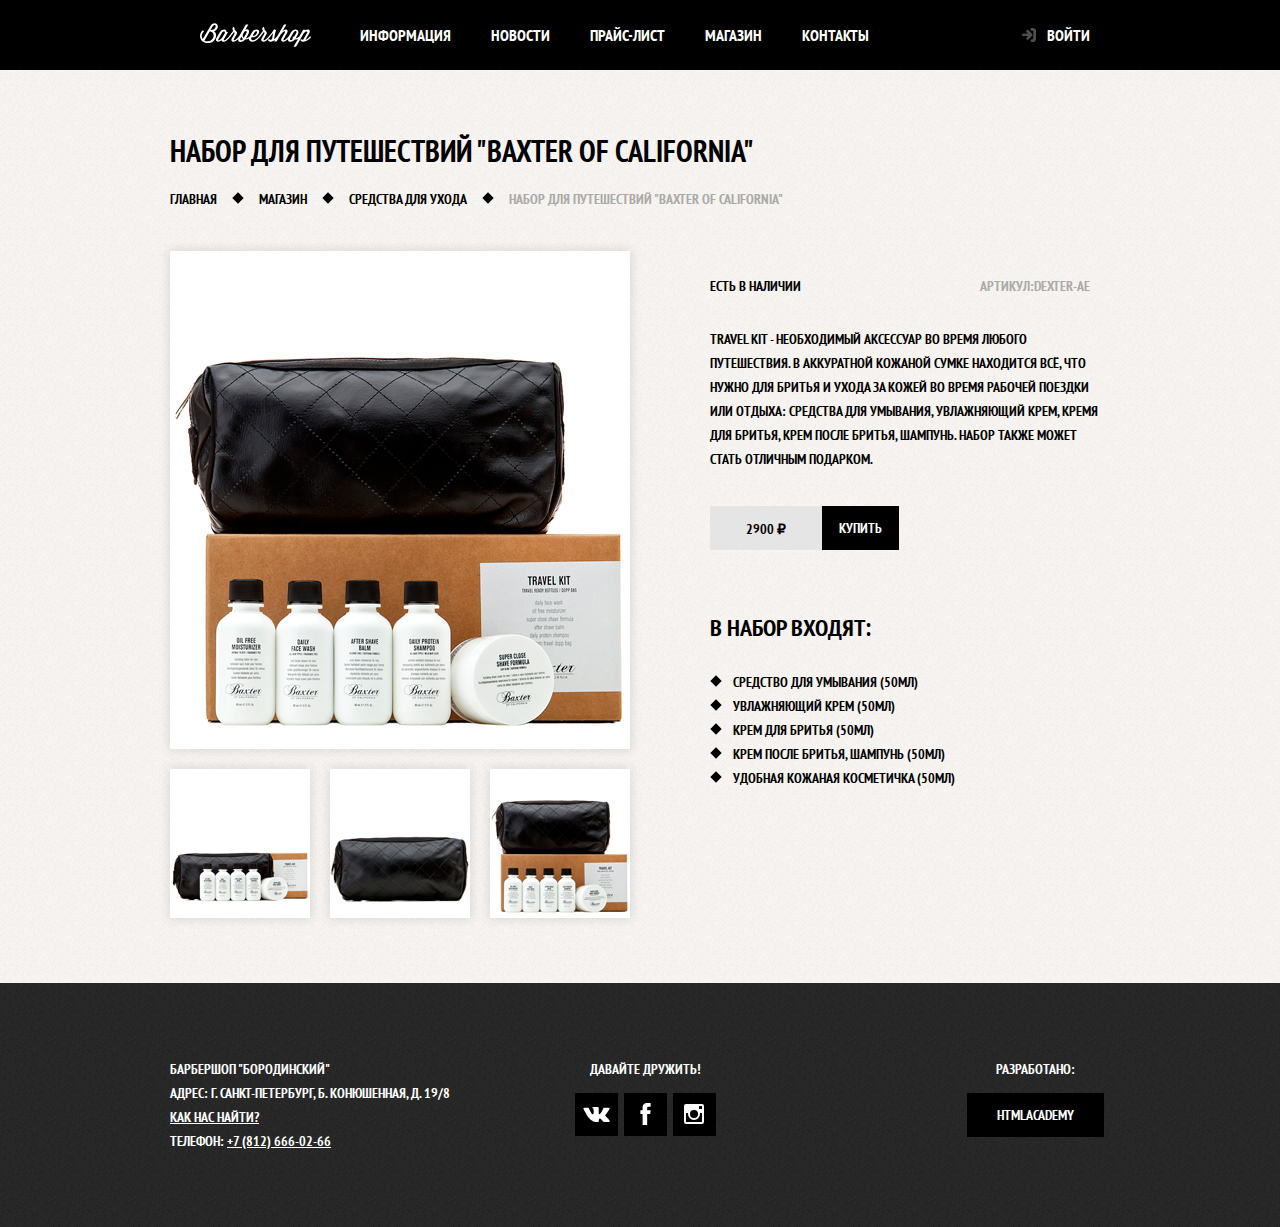
<file: product.html>
<!DOCTYPE html>
<html class="page" lang="ru">
<head>
    <meta charset="UTF-8">
    <title>Товар - Барбершоп "Бородинский"</title>
    <link rel="stylesheet" href="css/normalize.css">
    <link rel="stylesheet" href="css/style.css">
</head>
<body class="page-body inner-page">
    <header class="main-header">
        <nav class="main-navigation">
            <div class="main-header-bar">
                <div class="main-navigation-wrapper">
                    <a class="main-header-logo" href="index.html">
                        <img src="img/svg/logo.svg" width="111" height="24" alt="Логотип барбершопа Бородинский">
                    </a>
                    <ul class="site-navigation">
                        <li><a href="blank.html">Информация</a></li>
                        <li><a href="blank.html">Новости</a></li>
                        <li><a href="price.html">Прайс-лист</a></li>
                        <li><a href="catalog.html">Магазин</a></li>
                        <li><a href="blank.html">Контакты</a></li>
                    </ul>
                    <div class="user-navigation">
                        <a class="login-link" href="blank.html">Войти</a>
                    </div>
                </div>
            </div>
        </nav>
    </header>

    <main class="page-product container">
        <h1 class="page-title">Набор для путешествий "Baxter of California"</h1>
        
        <ul class="breadcrumbs">
            <li>
                <a href="index.html">Главная</a>
            </li>
            <li>
                <a href="catalog.html">Магазин</a>
            </li>
            <li>
                <a>Средства для ухода</a>
            </li>
            <li class="breadcrumbs-current">
                Набор для путешествий "Baxter of California"
            </li>
        </ul>

        <section class="product-photos">
            <h2 class="visually-hidden">Фотографии товара</h2>
            <img class="product-photo-full" src="img/product-cart-main.jpg" width="460" height="498" alt="Фото-1 набора для путешествий 'Baxter of California'">
            <ul class="product-photo-preview">
                <li>
                    <img src="img/product-cart-1.jpg" width="140" height="149" alt="Фото-2 набора для путешествий 'Baxter of California'">
                </li>
                <li>
                    <img src="img/product-cart-2.jpg" width="140" height="149" alt="Фото-3 набора для путешествий 'Baxter of California'">
                </li>
                <li>
                    <img src="img/product-cart-3.jpg" width="140" height="149" alt="Фото-4 набора для путешествий 'Baxter of California'">
                </li>
            </ul>
        </section>

        <section class="product-info">
            <h2 class="visually-hidden">Описание товара</h2>
            
            <div class="product-description">
                <p class="product-availability">Есть в наличии</p>
                <p class="product-article">Артикул:Dexter-AE</p>
            </div>
            <p class="product-text">Travel Kit - необходимый аксессуар во время любого путешествия. В аккуратной кожаной сумке находится всё, что нужно для бритья и ухода за кожей во время рабочей поездки или отдыха: средства для умывания, увлажняющий крем, кремя для бритья, крем после бритья, шампунь. Набор также может стать отличным подарком.</p>
            <p class="product-price">
                <b>2900 &#8381;</b>
                <button class="button" type="button">Купить</button>
            </p>

            <h3>В набор входят:</h3>

            <ul>
                <li>
                    Средство для умывания (50мл)
                </li>
                <li>
                    Увлажняющий крем (50мл)
                </li>
                <li>
                    Крем для бритья (50мл)
                </li>
                <li>
                    Крем после бритья, шампунь (50мл)
                </li>
                <li>
                    Удобная кожаная косметичка (50мл)
                </li>
            </ul>
        </section>
    </main>

    <footer class="main-footer">
        <div class="container">
            <section class="footer-contacts">
                <h2 class="visually-hidden">Как нас найти</h2>
                <p>
                    Барбершоп "Бородинский"<br>
                    Адрес: г. Санкт-Петербург, Б. Конюшенная, д. 19/8<br>
                    <a class="footer-adress" href="blank.html">Как нас найти?</a><br>
                    Телефон: <a class="footer-phone" href="tel:+78126660266">+7 (812) 666-02-66</a>
                </p>
            </section>
            <section class="footer-social">
                <h2>Давайте дружить!</h2>
                <ul>
                    <li>
                        <a class="social-button" href="#">
                            <span class="visually-hidden">Вконтакте</span>
                            <svg xmlns="http://www.w3.org/2000/svg" width="27" height="15" viewBox="0 0 26.14 14.91"><path d="M26 13.47l-.09-.17a13.55 13.55 0 0 0-2.6-3q-.87-.83-1.1-1.12A1 1 0 0 1 22 8a10.27 10.27 0 0 1 1.22-1.78l.88-1.16q2.35-3.13 2-4L26 .94a.8.8 0 0 0-.4-.22 2.14 2.14 0 0 0-.87 0h-3.92a.51.51 0 0 0-.27 0h-.3a.6.6 0 0 0-.15.14.93.93 0 0 0-.14.24 22.22 22.22 0 0 1-1.46 3.06q-.5.84-.93 1.46a7 7 0 0 1-.71.91 4.94 4.94 0 0 1-.52.47q-.23.18-.35.15l-.23-.05a.9.9 0 0 1-.31-.33 1.49 1.49 0 0 1-.16-.53V1.6a3.14 3.14 0 0 0 0-.62 2.12 2.12 0 0 0-.14-.44.73.73 0 0 0-.28-.33 1.57 1.57 0 0 0-.46-.18A9 9 0 0 0 12.57 0a8.93 8.93 0 0 0-3.25.33 1.83 1.83 0 0 0-.52.41q-.25.3-.07.33a1.67 1.67 0 0 1 1.16.59l.08.16a2.6 2.6 0 0 1 .19.63 6.32 6.32 0 0 1 .12 1 10.59 10.59 0 0 1 0 1.7q-.07.71-.13 1.1a2.21 2.21 0 0 1-.18.64 2.69 2.69 0 0 1-.16.3l-.07.07a1 1 0 0 1-.37.07.86.86 0 0 1-.46-.19 3.27 3.27 0 0 1-.56-.52 7 7 0 0 1-.66-.93q-.37-.6-.76-1.42l-.22-.39q-.2-.38-.56-1.11t-.62-1.43A.9.9 0 0 0 5.2.9h-.07a.93.93 0 0 0-.22-.16A1.44 1.44 0 0 0 4.6.65L.87.68A1 1 0 0 0 .1.94L0 1a.44.44 0 0 0 0 .22 1.08 1.08 0 0 0 .08.37Q.9 3.53 1.86 5.31t1.66 2.87Q4.23 9.27 5 10.24t1 1.24l.37.41.34.33a8.06 8.06 0 0 0 1 .78 16.34 16.34 0 0 0 1.4.9 7.6 7.6 0 0 0 1.79.72 6.19 6.19 0 0 0 2 .22h1.57a1.08 1.08 0 0 0 .72-.3l.05-.07a.9.9 0 0 0 .1-.25 1.38 1.38 0 0 0 0-.37 4.48 4.48 0 0 1 .09-1.05 2.77 2.77 0 0 1 .23-.71 1.74 1.74 0 0 1 .29-.4 1.19 1.19 0 0 1 .23-.2h.11a.86.86 0 0 1 .77.21 4.52 4.52 0 0 1 .83.79q.39.47.93 1.05a6.41 6.41 0 0 0 1 .87l.27.16a3.31 3.31 0 0 0 .71.3 1.53 1.53 0 0 0 .76.07l3.48-.05a1.58 1.58 0 0 0 .8-.17.68.68 0 0 0 .34-.37 1.06 1.06 0 0 0 0-.46 1.71 1.71 0 0 0-.1-.36z" fill="#fff"/></svg>
                        </a>
                    </li>
                    <li>
                        <a class="social-button" href="#">
                            <span class="visually-hidden">Фейсбук</span>
                            <svg xmlns="http://www.w3.org/2000/svg" width="19" height="22" viewBox="0 0 10.15 21.74"><path d="M3.34 1.12A4.77 4.77 0 0 1 6.53 0h3.61v3.81H7.81a1.07 1.07 0 0 0-1.09.83v2.55h3.42c-.08 1.23-.24 2.45-.41 3.67h-3v10.87H2.21V10.86H0V7.21h2.19V3.66a3.83 3.83 0 0 1 1.15-2.54z" fill="#fff"/></svg>
                        </a>
                    </li>
                    <li>
                        <a class="social-button" href="#">
                            <span class="visually-hidden">Инстаграм</span>
                            <svg xmlns="http://www.w3.org/2000/svg" width="20" height="20" viewBox="0 0 20 20"><path d="M18 0H2a2 2 0 0 0-2 2v16a2 2 0 0 0 2 2h16a2 2 0 0 0 2-2V2a2 2 0 0 0-2-2zm-8 6a4 4 0 1 1-4 4 4 4 0 0 1 4-4zM2.5 18a.47.47 0 0 1-.5-.5V9h2.1a3.4 3.4 0 0 0-.1 1 6 6 0 1 0 12 0 3.4 3.4 0 0 0-.1-1H18v8.5a.47.47 0 0 1-.5.5zM18 4.5a.47.47 0 0 1-.5.5h-2a.47.47 0 0 1-.5-.5v-2a.47.47 0 0 1 .5-.5h2a.47.47 0 0 1 .5.5z" fill="#fff"/></svg>
                        </a>
                    </li>
                </ul>
            </section>
            <p class="footer-copyright">
                Разработано:
                <a class="button" href="https://htmlacademy.ru">HTMLAcademy</a>
            </p>
        </div>
    </footer>

    <section class="modal modal-login">
        <h2>Личный кабинет</h2>
        <p class="modal-description">Введите логин и пароль</p>

        <form class="login-form" action="https://echo.htmlacademy.ru" method="post">
            <p>
                <label class="visually-hidden" for="login-login">Логин</label>
                <input class="login-icon-user" id="login-login" type="email" name="login" placeholder="email@example.ru">
            </p>

            <p>
                <label class="visually-hidden" for="login-password">Пароль</label>
                <input class="login-icon-password" id="login-password" type="password" name="password" placeholder="•••••••">
            </p>

            <p class="login-help">
                <input id="remember-me" class="visually-hidden login-input-checkbox login-input" type="checkbox" name="remember">
                <label class="login-checkbox" for="remember-me">Запомнить меня</label>
                <a class="restore" href="blank.html">Забыл пароль!</a>
            </p>

            <button class="button" type="submit">Войти</button>
        </form>
        <button class="modal-close" type="button" aria-label="Закрыть"></button>
    </section>
    
    <section class="modal modal-map">
        <h2 class="visually-hidden">Как добраться</h2>
        <!-- Карта -->
        <iframe src="https://www.google.com/maps/embed?pb=!1m18!1m12!1m3!1d1998.603625300316!2d30.320858716201965!3d59.93871916905408!2m3!1f0!2f0!3f0!3m2!1i1024!2i768!4f13.1!3m3!1m2!1s0x4696310fca145cc1%3A0x42b32648d8238007!2z0JHQvtC70YzRiNCw0Y8g0JrQvtC90Y7RiNC10L3QvdCw0Y8g0YPQuy4sIDE5LzgsINCh0LDQvdC60YIt0J_QtdGC0LXRgNCx0YPRgNCzLCAxOTExODY!5e0!3m2!1sru!2sru!4v1657786989156!5m2!1sru!2sru" width="766" height="560" style="border:0;" allowfullscreen="" loading="lazy" referrerpolicy="no-referrer-when-downgrade"></iframe>
        <button class="modal-close" type="button" aria-label="Закрыть"></button>
    </section>
    <script src="js/login.js"></script>
    <script src="js/map.js"></script>
</body>
</html>
</file>
<file: css/style.css>
/* FONTS */

@font-face {
    font-family: "PT Sans Narrow";
    src: url("../fonts/ptsansnarrow.woff2") format("woff2"),
        url("../fonts/ptsansnarrow.woff") format("woff");
    font-weight: 400;
    font-style: normal;
}

@font-face {
    font-family: "PT Sans Narrow";
    src: url("../fonts/ptsansnarrowbold.woff2") format("woff2"),
        url("../fonts/ptsansnarrowbold.woff") format("woff");
    font-weight: 700;
    font-style: normal;
}

/* VERIABLES */

:root {
    --basic-black: #000;
    --basic-extra-dark: #242424;
    --basic-dark: #aba9a7;
    --basic-natural: #e5e5e5;
    --basic-extra-light: #f8f5f2;
    --basic-white: #fff;

    --special: #663d15;
}

/* GLOBAL */

body {
    min-width: 960px;
    margin: 0;
    padding: 0;
    font-family: "PT Sans Narrow", Arial, sans-serif;
    font-size: 14px;
    line-height: 24px;
    font-weight: 700;
    color: var(--basic-white);
    text-transform: uppercase;
    background-color: var(--basic-black);
    background-image: url("../img/bg-main.jpg");
    background-position: top center;
    background-repeat: no-repeat;

    min-height: 100%;
    display: grid;
    grid-template-rows: min-content 1fr min-content;
    align-content: start;
}

a {
    text-decoration: none;
}

img {
    max-width: 100%;
    height: auto;
}

.visually-hidden {
    position: absolute;
    width: 1px;
    height: 1px;
    margin: -1px;
    border: 0;
    padding: 0;
    white-space: nowrap;
    clip-path: inset(100%);
    clip: rect(0 0 0 0);
    overflow: hidden;
  }

/* GRID */

.page {
    height: 100%;
}

.page-body {
    min-height: 100%;
    display: grid;
    grid-template-rows: min-content 1fr min-content;
    align-content: start;
}

/* GRID FOR PAGES */

.page-catalog {
    display: grid;
    grid-template-columns: 180px 1fr;
    align-content: start;
}

.page-catalog .page-title {
    grid-column: 1 / -1;
}

.page-catalog .breadcrumbs {
    grid-column: 1 / -1;
    margin-bottom: 40px;
}

.page-product {
    display: grid;
    grid-template-columns: 460px 1fr;
    align-content: start;
}

.page-product .page-title {
    grid-column: 1 / -1;
}

.page-product .breadcrumbs {
    grid-column: 1 / -1;
    margin-bottom: 40px;
}

/* MAIN HRADER */

.main-header {

}

.main-header-bar {
    background-color: var(--basic-black);
    margin-bottom: 60px;
}

/* CONTAINER */

.container {
    width: 940px;
    margin: 0 auto;
    padding: 0 10px;
}

/* LOGO */

.main-header-logo {
    order: 1;
    justify-self: center;
    width: 368px;
    height: 153px;
}

.logo-index {
    margin-bottom: 60px;
}

/* INNER PAGE */

.inner-page {
    color: var(--basic-black);
    background-color: var(--basic-extra-light);
    background-image: url("../img/pattern-light.png");
    background-position: 0 0;
    background-repeat: repeat;
}

.inner-page .main-header-logo {
    order: 0;
    width: 111px;
    height: 24px;
    align-self: center;
}

.page-title {
    margin: 0;
    padding: 0;
    margin-bottom: 15px;
    font-size: 30px;
    line-height: 42px;
}

/* BREADCRUMBS */

.breadcrumbs {
    padding: 0;
    margin: 0;
    list-style: none;
    display: flex;
    justify-content: flex-start;
    flex-wrap: wrap;
}

.breadcrumbs li {
    position: relative;
    margin-right: 42px;
}

.breadcrumbs li::after {
    content: "";
    position: absolute;
    top: 7px;
    right: -25px;
    width: 8px;
    height: 8px;
    background-color: var(--basic-black);
    transform: rotate(45deg);
}

.breadcrumbs li:last-child {
    margin-right: 0;
}

.breadcrumbs-current::after {
    display: none;
}

.breadcrumbs a {
    color: var(--basic-black);
}

.breadcrumbs a:hover,
.breadcrumbs a:focus {
    text-decoration: underline;
}

.breadcrumbs-current {
    color: var(--basic-dark);
}

/* FILTER */

.filters {
    width: 180px;
}

.filter fieldset {
    padding: 0;
    margin: 0;
    margin-bottom: 30px;
    border: none;
}

.filter fieldset:first-child {
    margin-bottom: 35px;
}

.filter legend {
    margin-bottom: 26px;
    font-size: 24px;
    line-height: 30px;
}

.filter ul{
    padding: 0;
    margin: 0;
    line-height: 18px;
    list-style: none;
}

.filter li {
    margin-bottom: 19px;
}

.filter-option {
    margin-bottom: 19px;
    padding-left: 45px;
}

.filter-option label {
    position: relative;
    display: block;
    cursor: pointer;
    user-select: none;
}

.filter-input-checkbox:hover + label,
.filter-input-checkbox:focus + label {
    color: var(--special);
}

.filter-input-checkbox + label::before {
    content: "";
    position: absolute;
    top: 0;
    left: -42px;
    width: 16px;
    height: 16px;
    border: 2px solid var(--basic-black);
}

.filter-input-checkbox:checked + label::after {
    content: "";
    position: absolute;
    top: 4px;
    left: -38px;
    width: 12px;
    height: 12px;
    background-image: url("../img/svg/cross.svg");
    background-position: 0 0;
    background-repeat: no-repeat;
}

.filter-input-radio + label::before {
    content: "";
    position: absolute;
    top: -1px;
    left: -42px;
    width: 16px;
    height: 16px;
    border: 2px solid var(--basic-black);
    border-radius: 50%;
}

.filter-input-radio:checked + label::after {
    content: "";
    position: absolute;
    top: 5px;
    left: -36px;
    width: 8px;
    height: 8px;
    background-color: var(--basic-black);
    border-radius: 50%;
}

.filter-button {
    padding-right: 30px;
    padding-left: 30px;
}

/* CATALOG */

.catalog {
    margin-left: 60px;
}

.catalog-list {
    display: flex;
    flex-wrap: wrap;
    padding: 0;
    margin: 0;
    margin-bottom: 25px;
    list-style: none;
}

.catalog-category {
    display: block;
    text-transform: none;
}

.catalog-item {
    width: 220px;
    min-height: 285px;
    margin-right: 20px;
    margin-bottom: 20px;
    background-color: var(--basic-extra-light);
    box-shadow: 0 0 10px rgba(0, 0, 0, 0.1);
}

.catalog-item:nth-child(3n) {
    margin-right: 0;
}

.catalog-item a {
    display: flex;
    flex-direction: column;
    color: var(--basic-black);
}

.catalog-item h3 {
    order: 1;
    margin-top: 17px;
    margin-right: 15px;
    margin-bottom: 12px;
    margin-left: 16px;
    font-size: 14px;
    line-height: 18px;
}

.catalog-item-image {
    width: 220px;
    height: 165px;
    margin: 0;
    object-fit: contain;
}

.catalog-item-price {
    display: flex;
    margin: 15px;
    margin-top: 0;
}

.catalog-item-price b {
    width: 112px;
    padding: 13px 15px 11px;
    box-sizing: border-box;
    font-size: 14px;
    line-height: 20px;
    text-align: center;
    background-color: var(--basic-natural);
}

.catalog-item-price .button {
    padding: 13px 18px 11px;
    margin-right: 0;
    line-height: 20px;
    color: var(--basic-white);
}

/* INNER CONTENT */

.inner-content {
    margin-bottom: 75px;
}

.inner-content h2 {
    margin-top: 60px;
    margin-bottom: 30px;
    font-size: 24px;
    line-height: 30px;
}

.inner-content h3 {
    margin-top: 60px;
    margin-bottom: 30px;
    font-size: 20px;
    line-height: 24px;
}

.inner-content h2 + h3 {
    margin-top: 30px;
}

.inner-content p {
    margin: 14px 0;
}

.inner-content table {
    border-collapse: collapse;
}

.inner-content td {
    padding: 10px 15px;
    border: 2px solid var(--basic-black);
}

/* BIG HEADING */

.inner-content .big-heading {
    display: flex;
    align-items: center;
    margin-top: 55px;
    margin-bottom: 65px;
    font-size: 48px;
    text-align: center;
}

.big-heading::before,
.big-heading::after {
    content: "";
    flex-shrink: 0;
    flex-grow: 1;
    height: 2px;
    background-color: var(--basic-black);
}

.big-heading::before {
    margin-right: 25px;
}

.big-heading::after {
    margin-left: 25px;
}

/* CUSTOM LIST 1 */

.custom-list-1 {
    margin: 14px 0;
    padding: 0;
    list-style: none;
}

.custom-list-1 li {
    position: relative;
    margin-bottom: 15px;
    padding-left: 20px;
}

.custom-list-1 li::before {
    content: "";
    position: absolute;
    top: 8px;
    left: 0;
    width: 8px;
    height: 8px;
    background-color: var(--basic-black);
    transform: rotate(45deg);
}

/* CUSTOM TABLE 1 */

.custom-table-1 {
    width: 100%;
}

.custom-table-1 td {
    width: 50%;
}

.custom-table-1 td:last-child {
    text-align: center;
}

/* INNER COLUMNS */

.inner-columns {
    display: flex;
    flex-wrap: wrap;
    justify-content: space-between;
    margin: 60px 0;
}

.inner-columns-left,
.inner-columns-right {
    width: 460px;
}

.inner-columns-left *:first-child,
.inner-columns-right *:first-child {
    margin-top: 0;
}

.inner-columns-left *:last-child,
.inner-columns-right *:last-child {
    margin-bottom: 0;
}

.inner-columns > h3:first-child {
    width: 100%;
    margin-top: 0;
}

/* PAGINATION */

.pagination-list {
    display: flex;
    flex-wrap: wrap;
    padding: 0;
    margin: 0;
    list-style: none;
}

.pagination-item {
    margin-right: 5px;
}

.pagination-item:last-child {
    margin-right: 0;
}

.pagination-item a {
    display: block;
    padding: 10px 19px;
    color: var(--basic-white);
    background-color: var(--basic-black);
}

.pagination-item a:hover,
.pagination-item a:focus,
.pagination-item a:active {
    background-color: var(--special);
}

.pagination-current a,
.pagination-current a:hover,
.pagination-current a:focus,
.pagination-current a:active {
    color: var(--basic-black);
    background-color: var(--basic-white);
}

/* PRODUCT PHOTO */

.product-photo-full {
    display: block;
    width: 460px;
    height: 498px;
    margin: 0;
    margin-bottom: 20px;
    box-shadow: 0 0 10px 2px rgba(0, 0, 0, 0.1);
}

.product-photo-preview {
    display: flex;
    justify-content: space-between;
    padding: 0;
    margin: 0;
    list-style: none;
}

.product-photo-preview li {
    width: 140px;
    height: 149px;
    box-shadow: 0 0 10px 2px rgba(0, 0, 0, 0.1);
}

.product-photo-preview li:hover {
    box-shadow: 0 0 10px 2px rgba(0, 0, 0, 0.2);
}

.product-article {
    text-align: right;
    color: var(--basic-dark);
}

.product-price b {
    line-height: 20px;
    text-align: center;
    background-color: var(--basic-natural);
    width: 112px;
    padding-top: 13px;
    padding-right: 36px;
    padding-bottom: 11px;
    padding-left: 36px;
    box-sizing: border-box;
}

/* PRODUCT INFO */

.product-info {
    width: 390px;
    padding-top: 23px;
    padding-left: 80px;
}

.product-info h3 {
    margin: 0;
    margin-bottom: 27px;
    font-size: 24px;
    line-height: 30px;
}

.product-info ul {
    padding: 0;
    margin: 0;
    list-style: none;
}

.product-info li {
    position: relative;
    padding-left: 23px;
}

.product-info li::before {
    content: "";
    position: absolute;
    top: 7px;
    left: 2px;
    width: 8px;
    height: 8px;
    background-color: var(--basic-black);
    transform: rotate(45deg);
}

.product-info p {
    margin: 0;
}

.product-description {
    display: flex;
    justify-content: space-between;
    padding-right: 10px;
    margin-bottom: 29px;
}

.product-description p {
    width: 200px;
}

.product-info .product-text {
    margin-bottom: 35px;
}

.product-info .product-price {
    display: flex;
    margin-bottom: 63px;
}

.product-price .button {
    padding-right: 17px;
    padding-left: 17px;
}

/* MAIN NAVIGATION */

.main-navigation {
    display: grid;
    font-size: 16px;
    line-height: 20px;
    color: var(--basic-white);
    background-color: transparent;
}

.main-navigation-wrapper {
    background-color: var(--basic-black);

    display: grid;
    grid-template-columns: 1fr min-content;
    width: 940px;
    margin: 0 auto;
    padding: 0 10px;
}

.inner-page .main-navigation-wrapper {
    grid-template-columns: 170px 1fr min-content;
}

/* SITE NAVIGATION */

.site-navigation {
    width: 620px;
    display: flex;
    flex-wrap: wrap;
    margin: 0;
    padding: 0;
    min-height: 70px;

    list-style: none;
}

.site-navigation-current a:not([href]) {
    background-color: var(--basic-black);
}

/* USER NAVIGATION */

.user-navigation {
    max-width: 140px;
}

.user-navigation .login-link {
    padding-left: 50px;
    position: relative;
}

/* LOGIN LINK */

.login-link::before {
    content: "";
    position: absolute;
    top: 27px;
    left: 24px;
    width: 16px;
    height: 18px;
    background-image: url("../img/svg/login.svg");
    background-repeat: no-repeat;
    background-position: 0 0;
    opacity: 0.3;
}

.login-link:hover::before,
.login-link:focus::before,
.login-link:active::before {
    opacity: 1;
}

.site-navigation a,
.user-navigation a {
    color: var(--basic-white);
    display: block;
    padding: 25px 20px;
}

.site-navigation a:hover,
.site-navigation a:focus,
.user-navigation a:hover,
.user-navigation a:focus {
    background-color: var(--basic-extra-dark);
}

/* FEATURES */

.features {
    margin-bottom: 80px;
}

.features-list {
    display: grid;
    grid-template-columns: 1fr 1fr 1fr;
    column-gap: 20px;
    margin: 0;
    padding: 0;
    list-style: none;
}

.feature-item {
    width: 300px;
    text-align: center;
}

.feature-item h3 {
    position: relative;
    margin: 0;
    margin-bottom: 60px;
    font-size: 30px;
    line-height: 42px;
}

.feature-item h3::after {
    content: "";
    position: absolute;
    bottom: -30px;
    left: 50%;
    width: 20px;
    height: 20px;
    margin-left: -10px;
    background-color: var(--basic-white);
    transform: rotate(45deg);
}

.feature-item p {
    margin: 0 10px;
}

/* INDEX-COLUMNS */

.index-columns {
    display: grid;
    grid-template-columns: 1fr 1fr;
    padding: 50px 80px;
    margin-bottom: 36px;
    color: var(--basic-black);
    background-color: var(--basic-extra-light);
    background-image:
        url("../img/line.png"),
        url("../img/pattern-light.png");
    background-position: center, 0 0;
    background-repeat: no-repeat, repeat;
}

.index-columns h2 {
    margin: 0;
    margin-bottom: 25px;
    font-size: 30px;
    line-height: 42px;
}

/* NEWS */

.news {
    width: 380px;
}

.news-list {
    width: 350px;
    margin: 0;
    margin-bottom: 25px;
    padding: 0;
    list-style: none;
}

.news-item {
    margin-bottom: 25px;
}

.news-item p {
    margin: 0;
}

/* GALLERY */

.gallery {
    width: 300px;
    margin-left: 89px;
}

.gallery-container {
    position: relative;
    height: 260px;
}

.gallery-content {
    height: 164px;
    margin: 0;
    background-color: var(--basic-dark);
    border: 7px solid var(--basic-white);
}

.gallery-content img {
    width: 286px;
    height: 164px;
}

.gallery-button {
    position: absolute;
    bottom: 0;
    box-sizing: border-box;
    width: 140px;
    margin: 0;
}

.gallery-button-back {
    left: 0;
}

.gallery-button-next {
    right: 0;
}

/* BUTTON */

.button {
    display: inline-block;
    padding: 10px 30px;
    font: inherit;
    text-align: center;
    color: var(--basic-white);
    vertical-align: middle;
    text-transform: uppercase;
    background-color: var(--basic-black);
    border: none;
}

.button:hover,
.button:focus,
.button:active {
    background-color: var(--special);
}

.button.disabled,
.button:disabled {
    cursor: default;
    opacity: 0.5;
    background-color: var(--basic-black);
}

/* CONTACTS */

.contacts {
    width: 380px;
}

.contacts p {
    margin: 0;
    margin-bottom: 25px;
}

.contacts-phone {
    color: inherit;
}

/* APPOINTMENT */

.appointment {
    width: 300px;
    margin-left: 89px;
}

.appointment-info {
    margin: 0;
    margin-bottom: 15px;
}

.appointment-form {
    display: flex;
    flex-wrap: wrap;
    justify-content: space-between;
}

.appointment-item {
    width: 140px;
    margin-top: 0;
    margin-bottom: 10px;
}

.appointment-item label {
    display: block;
    margin-bottom: 9px;
    margin-left: 15px;
}

.appointment-item input {
    width: 140px;
    padding-top: 8px;
    padding-right: 15px;
    padding-bottom: 7px;
    padding-left: 15px;
    font: inherit;
    background-color: transparent;
    border: 2px solid var(--basic-black);
    box-sizing: border-box;
}

.appointment-item input:focus {
    border-color: var(--special);
}

.appointment .button {
    display: block;
    width: 100%;
    margin-top: 10px;
    margin-right: 0;
}

/* MAIN FOOTER */

.main-footer {
    padding: 60px 0;
    margin-top: 65px;
    color: var(--basic-white);
    background-color: var(--basic-extra-dark);
    background-image: url("../img/pattern-light.png");
    background-position: 0 0;
    background-repeat: repeat;
}

.main-footer .container {
    display: grid;
    grid-template-columns: 1fr 1fr 1fr;
    align-items: baseline;
}

.footer-contacts {
    margin: 0;
    width: 320px;
}

.footer-contacts a {
    color: var(--basic-white);
    text-decoration: underline;
}

.footer-contacts a:hover,
.footer-contacts a:focus {
    text-decoration: none;
}

.footer-social {
    width: 145px;
    justify-self: center;
    text-align: center;
}

.footer-social ul {
    display: flex;
    flex-wrap: wrap;
    justify-content: space-between;
    width: 141px;
    margin: 0 auto;
    padding: 0;
    list-style: none;
}

.footer-social h2 {
    font-size: 14px;
}

/* SOCIAL BUTTON */

.social-button {
    display: flex;
    justify-content: center;
    align-items: center;
    width: 43px;
    height: 43px;
    background-color: var(--basic-black);
    color: inherit;
}

.social-button:hover,
.social-button:focus {
    background-color: var(--basic-white);
}

.social-button:hover path,
.social-button:focus path {
    fill: var(--basic-black);
}

/* FOOTER COPYRIGHT */

.footer-copyright {
    text-align: center;
    max-width: 150px;
    margin: 0;
    justify-self: end;
}

.footer-copyright a {
    margin-top: 12px;
}

.footer-copyright .button:hover,
.footer-copyright .button:focus {
    color: var(--basic-black);
    background-color: var(--basic-white);
}

/* MODAL */

.modal {
    position: fixed;
    top: 0;
    right: 0;
    left: 0;
    bottom: 0;
    margin: auto;
    color: var(--basic-black);
    background-color: var(--basic-extra-light);
    background-image: url("../img/pattern-light.png");
    background-position: 0 0;
    background-repeat: repeat;
    box-shadow: 0 30px 50px rgba(0, 0, 0, 0.7);
}

.modal-login {
    display: none;
    width: 300px;
    top: 120px;
    bottom: auto;
    padding: 50px 80px;
}

.modal-show {
    display: block;
}

.modal-login h2 {
    margin: 0;
    margin-bottom: 20px;
    font-size: 30px;
    line-height: 42px;
}

.modal-login .button {
    display: block;
    width: 100%;
    cursor: pointer;
}

.modal-description {
    margin: 0;
    margin-bottom: 10px;
}

.modal-close {
    border: none;
}

.modal-close::before {
    content: "";
    position: absolute;
    top: 0;
    right: -45px;
    width: 22px;
    height: 22px;
    background-image: url("../img/close.svg");
    background-position: 0 0;
    background-repeat: no-repeat;
    cursor: pointer;
}

/* MAP */

.modal-map {
    display: none;
    width: 766px;
    height: 560px;
    border: 7px solid var(--basic-white);
}

.modal-map-show {
    display: block;
}

.modal-map-close {
    
}

.modal-map img {
    display: block;
}

/* LOGIN FORM */

.login-form p {
    margin: 0;
    margin-bottom: 10px;
}

.login-form input[type="email"],
.login-form input[type="password"] {
    width: 100%;
    height: 43px;
    padding-left: 17px;
    font: inherit;
    color: var(--basic-black);
    text-transform: uppercase;
    background-color: var(--basic-extra-light);
    border: 2px solid var(--basic-black);
    box-sizing: border-box;
}

.login-form input:focus {
    border-color: var(--special);
}

.login-form .login-help {
    display: flex;
    justify-content: space-between;
    margin: 15px 0;
}

.login-icon-user {
    background-image: url("../img/svg/user.svg");
    background-position: 270px center;
    background-repeat: no-repeat;
}

.login-icon-password {
    background-image: url("../img/svg/lock.svg");
    background-position: 270px center;
    background-repeat: no-repeat;
}

.login-checkbox {
    position: relative;
    padding-left: 35px;
}

.login-input {
}

.login-input-checkbox + label::before {
    content: "";
    position: absolute;
    top: 0;
    left: 0;
    width: 20px;
    height: 20px;
    border: 2px solid var(--basic-black);
}

.login-input-checkbox:checked + label::after {
    content: "";
    position: absolute;
    top: 6px;
    left: 6px;
    width: 12px;
    height: 12px;
    background-image: url("../img/svg/cross.svg");
    background-position: 0 0;
    background-repeat: no-repeat;
}

/* RESTORE */

.restore {
    color: var(--basic-black);
    text-decoration: underline;
}

.restore:hover,
.restore:focus {
    text-decoration: none;
}
</file>
